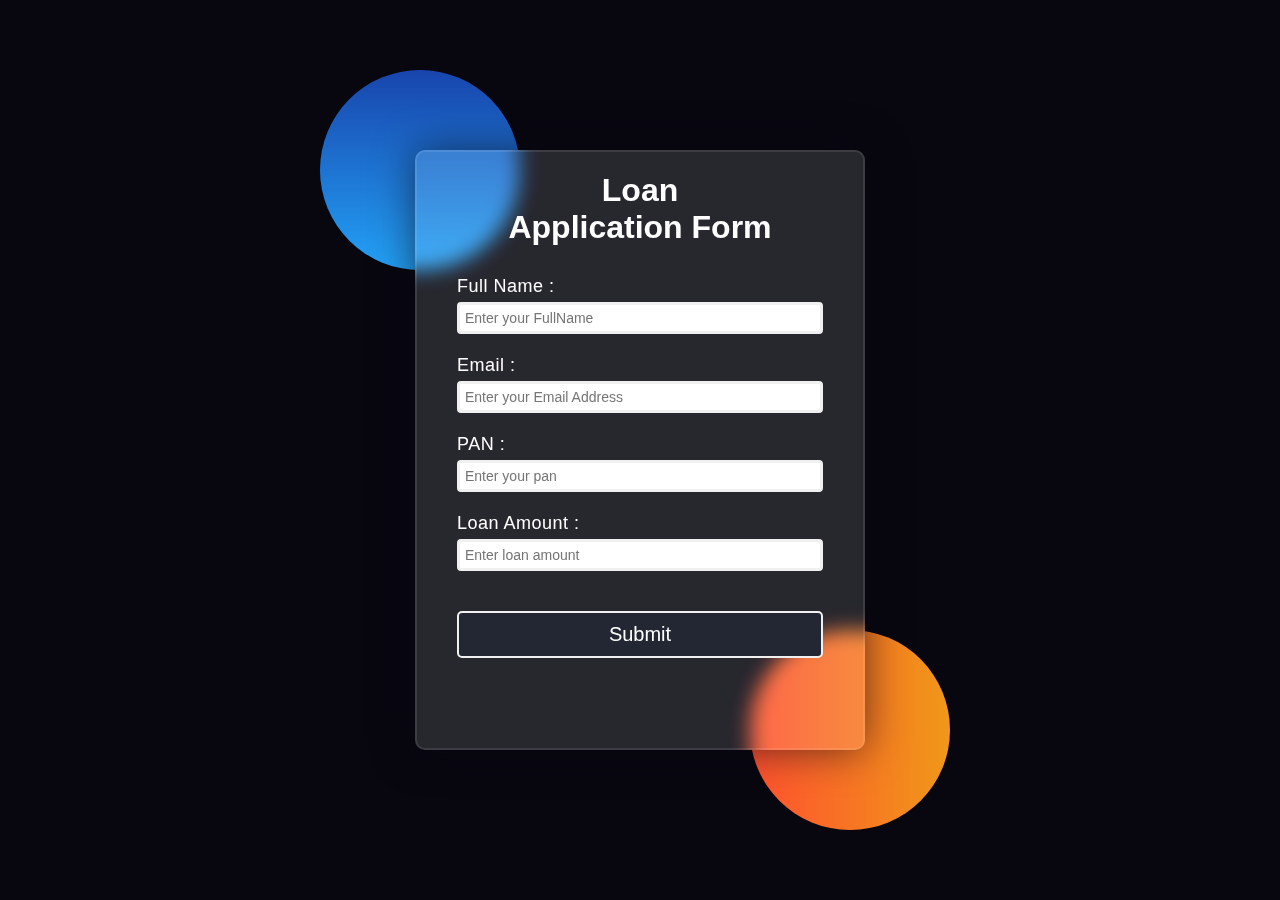
<file: index.html>
<!DOCTYPE html>
<html lang="en">

<head>
  <meta charset="UTF-8">
  <meta name="viewport" content="width=device-width, initial-scale=1.0">
  <title>Loan Application</title>
  <link rel="stylesheet" href="style.css">
</head>

<body>
  <div class="background">
    <div class="shape"></div>
    <div class="shape"></div>
  </div>
  <div class="containerPage1">
    <h1>Loan<br> Application Form</h1>
    <form class="loanForm" id="loanForm">

      <div class='form-control'>
        <label for="fullName">Full Name :</label>
        <input type="text" id="fullName" name="fullName" placeholder="Enter your FullName"
          title="Enter your full name (minimum two words with minimum 4 characters each)" autocomplete="off" required>
      </div>

      <div class='form-control'>
        <label for="email">Email :</label>
        <input type="email" id="email" name="email" placeholder="Enter your Email Address" autocomplete="off" required>
      </div>

      <div class='form-control'>
        <label for="pan">PAN :</label>
        <input type="text" id="pan" name="pan" placeholder="Enter your pan" autocomplete="off">
      </div>

      <div class='form-control'>
        <label for="loanAmount">Loan Amount :</label>
        <input type="number" id="loanAmount" name="loanAmount" placeholder="Enter loan amount">
      </div>

      <div id="loanAmountInWords"></div>
      <button type="submit">Submit</button>
    </form>
  </div>
  <script src="script.js"></script>
</body>

</html>
</file>
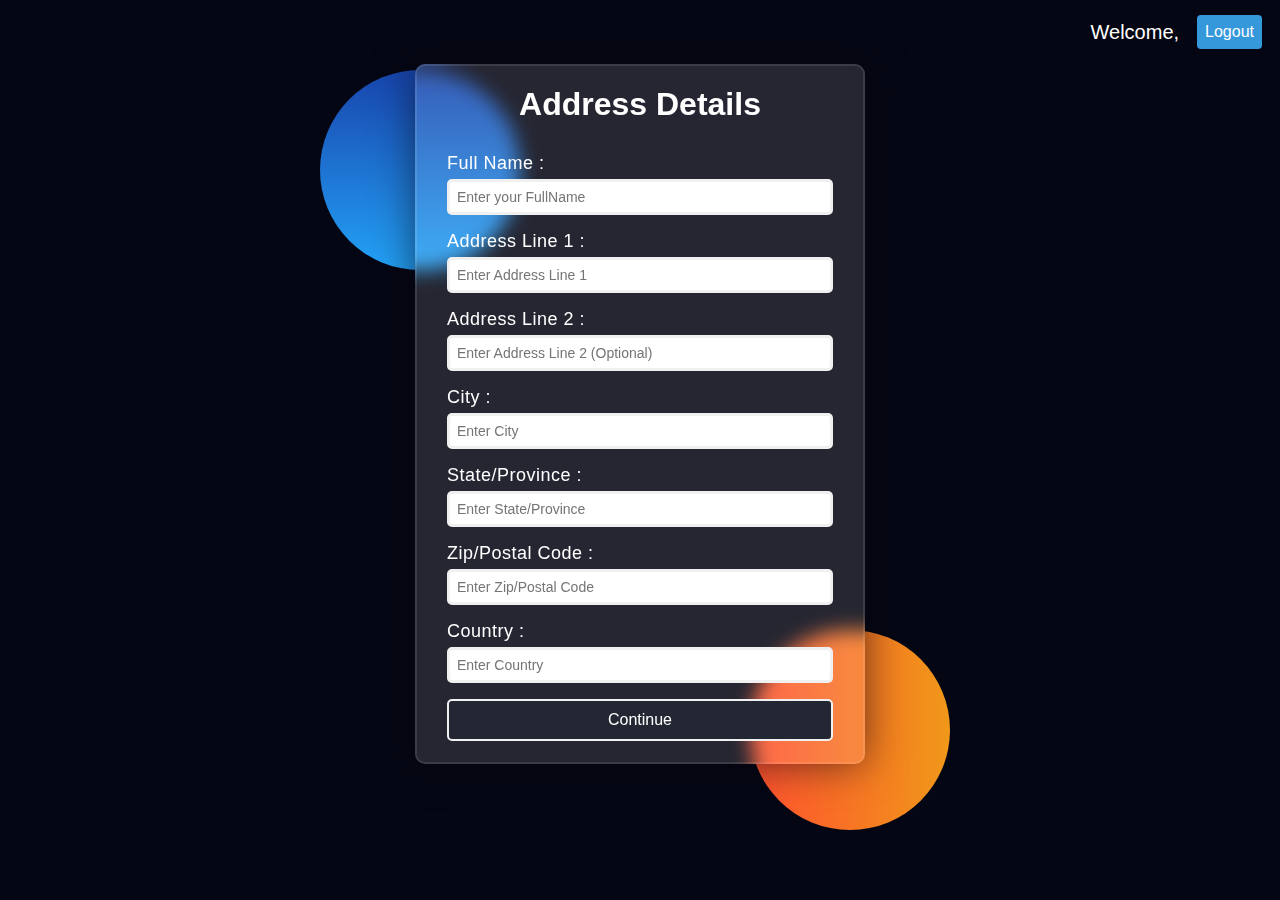
<file: address.html>
<!DOCTYPE html>
<html lang="en">

<head>
  <meta charset="UTF-8">
  <meta name="viewport" content="width=device-width, initial-scale=1.0">
  <title>Address Page</title>
  <link rel="stylesheet" href="address.css">
</head>

<body>
  <header>
    <div class="container">
      Welcome, <span id="username"></span>
      <button id="logoutBtn">Logout</button>
    </div>
  </header>
  <div class="background">
    <div class="shape"></div>
    <div class="shape"></div>
  </div>

  <div class="containerPage3">
    <h1>Address Details</h1>
    <form class="addressForm" id="addressForm">
      <div class='form-control'>
        <label for="fullName">Full Name :</label>
        <input type="text" id="fullName" name="fullName" placeholder="Enter your FullName" autocomplete="off" required>
      </div>

      <div class='form-control'>
        <label for="addressLine1">Address Line 1 :</label>
        <input type="text" id="addressLine1" name="addressLine1" placeholder="Enter Address Line 1" autocomplete="off"
          required>
      </div>

      <div class='form-control'>
        <label for="addressLine2">Address Line 2 :</label>
        <input type="text" id="addressLine2" name="addressLine2" placeholder="Enter Address Line 2 (Optional)"
          autocomplete="off">
      </div>

      <div class='form-control'>
        <label for="city">City :</label>
        <input type="text" id="city" name="city" placeholder="Enter City" autocomplete="off" required>
      </div>

      <div class='form-control'>
        <label for="state">State/Province :</label>
        <input type="text" id="state" name="state" placeholder="Enter State/Province" autocomplete="off" required>
      </div>

      <div class='form-control'>
        <label for="zip">Zip/Postal Code :</label>
        <input type="text" id="zip" name="zip" placeholder="Enter Zip/Postal Code" autocomplete="off" required>
      </div>

      <div class='form-control'>
        <label for="country">Country :</label>
        <input type="text" id="country" name="country" placeholder="Enter Country" autocomplete="off" required>
      </div>

      <button type="submit">Continue</button>
    </form>
  </div>

  <script src="address.js"></script>
</body>

</html>
</file>
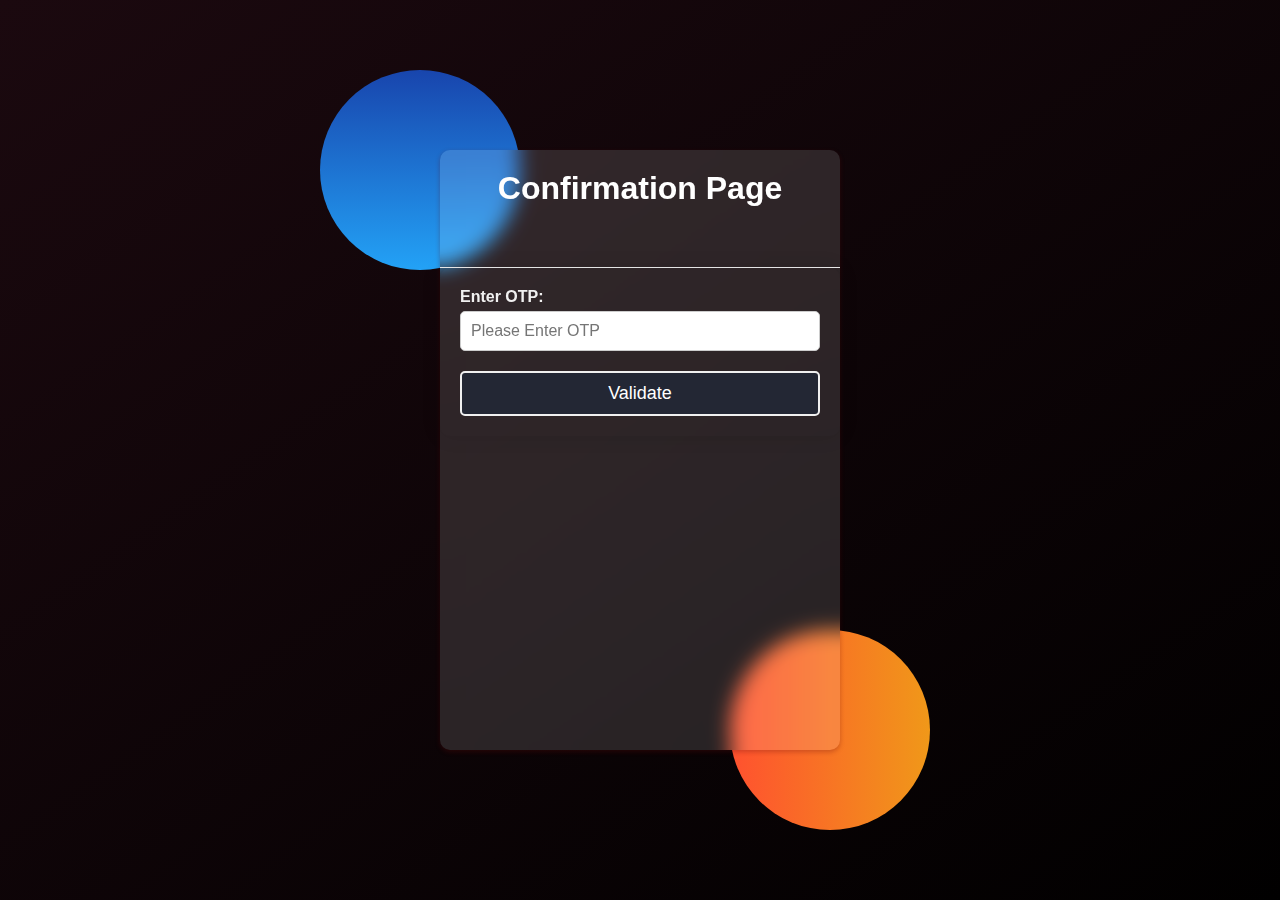
<file: confirm.html>
<!DOCTYPE html>
<html lang="en">

<head>
  <meta charset="UTF-8">
  <meta name="viewport" content="width=device-width, initial-scale=1.0">
  <title>Confirmation Page</title>
  <link rel="stylesheet" href="confirm.css">
</head>

<body>
  <div class="background">
    <div class="shape"></div>
    <div class="shape"></div>
  </div>

  <div class="containerPage2">
    <h1>Confirmation Page</h1>
    <div id="confirmationMessage"></div>
    <form id="otpForm">
      <div class='form-control'>
        <label for="otp">Enter OTP:</label>
        <input type="text" id="otp" name="otp" placeholder="Please Enter OTP">
      </div>
      <button class="button2" type="button" onclick="validateOTP()">Validate</button>
    </form>
  </div>

  <script src="confirm.js"></script>
</body>

</html>
</file>
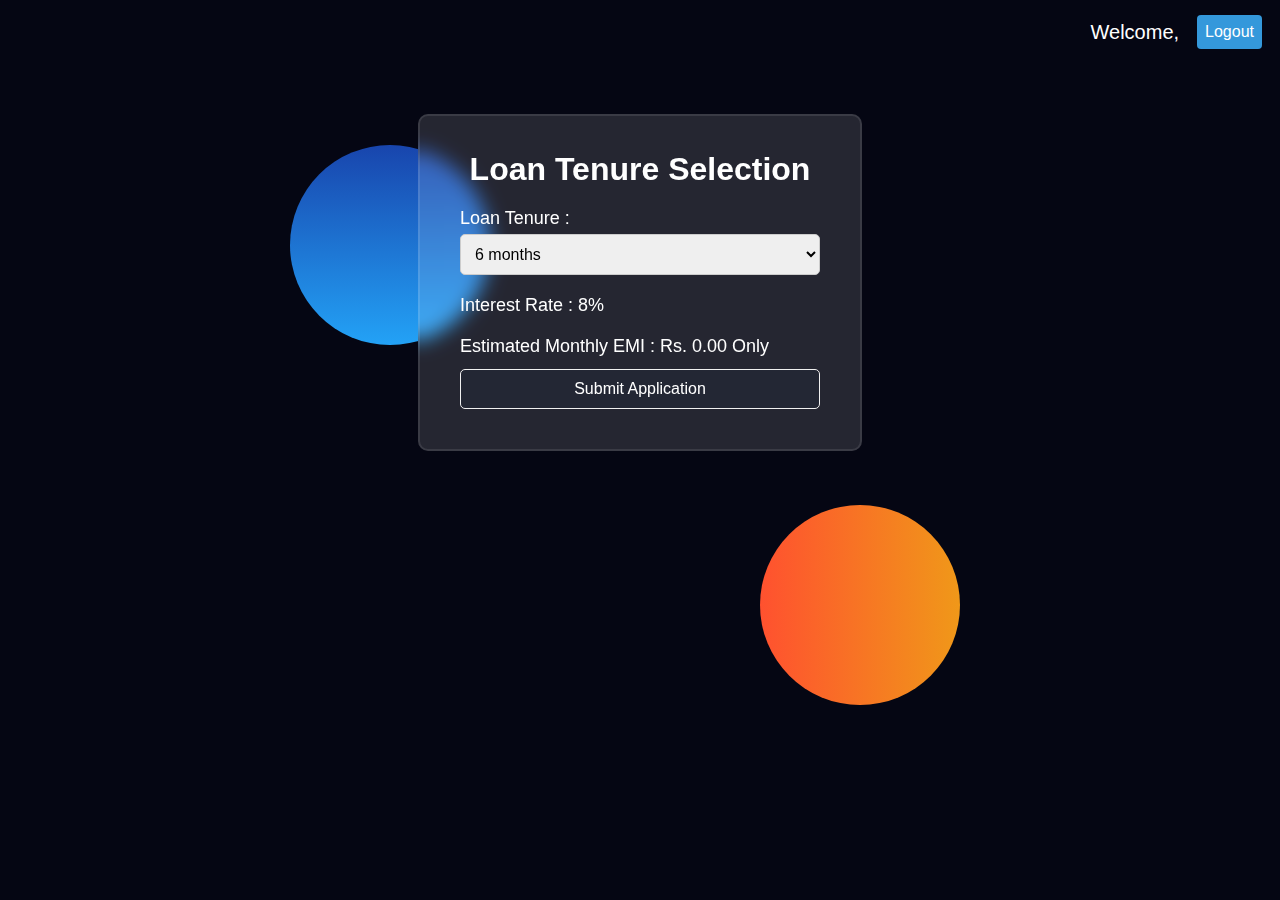
<file: loantenure.html>
<!DOCTYPE html>
<html lang="en">

<head>
  <meta charset="UTF-8">
  <meta name="viewport" content="width=device-width, initial-scale=1.0">
  <title>Loan Tenure Page</title>
  <link rel="stylesheet" href="loantenure.css">
</head>

<body>
  <header>
    <div class="container">
      Welcome, <span id="username"></span>
      <button id="logoutBtn">Logout</button>
    </div>
  </header>

  <div class="background">
    <div class="shape"></div>
    <div class="shape"></div>
  </div>

  <div class="containerPage4">
    <h1>Loan Tenure Selection</h1>
    <form id="loanTenureForm">
      <div class='form-control'>
        <label for="tenure">Loan Tenure :</label>
        <select id="tenure" name="tenure">
          <option value="6">6 months</option>
          <option value="12">12 months</option>
          <option value="24">24 months</option>
          <option value="36">36 months</option>
          <option value="48">48 months</option>
          <option value="60">60 months</option>
          <option value="72">72 months</option>
          <option value="84">84 months</option>
          <option value="96">96 months</option>
          <option value="108">108 months</option>
          <option value="120">120 months</option>
        </select>
      </div>
      <div class="interest-rate" id="interestRate"></div>
      <div class="emi-calculator" id="emiCalculator">
        <!-- EMI calculator content will be dynamically populated here -->
      </div>

      <button type="submit">Submit Application</button>
    </form>
  </div>

  <script src="loantenure.js"></script>
</body>

</html>
</file>
<file: style.css>
* {
  margin: 0;
  padding: 0;
  box-sizing: border-box;
}

body {
  display: flex;
  align-items: center;
  justify-content: center;
  min-height: 100vh;
  margin: 0;
  font-family: Arial, sans-serif;
  background-color: #080710;
}

.background {
  width: 480px;
  height: 600px;
  position: absolute;
  transform: translate(-50%, -50%);
  left: 50%;
  top: 50%;
}

.background .shape {
  height: 200px;
  width: 200px;
  position: absolute;
  border-radius: 50%;
}

.shape:first-child {
  background: linear-gradient(#1845ad,
      #23a2f6);
  left: -80px;
  top: -80px;
}

.shape:last-child {
  background: linear-gradient(to right,
      #ff512f,
      #f09819);
  right: -70px;
  bottom: -80px;
}

.containerPage1 {
  background-color: rgba(255, 255, 255, 0.13);
  border-radius: 10px;
  box-shadow: 0 2px 5px rgba(103, 11, 11, 0.3);
  width: 450px;
  max-width: 100%;
  position: absolute;
  backdrop-filter: blur(10px);
  border: 2px solid rgba(255, 255, 255, 0.1);
  box-shadow: 0 0 40px rgba(8, 7, 16, 0.6);
  height: 600px;
}

h1 {
  text-align: center;
  margin: 0;
  margin-top: 20px;
  color: white;
  font-family: sans-serif;

}

.loanForm {
  padding: 30px 40px;
}

.form-control {
  margin-bottom: 1px;
  padding-bottom: 20px;
  position: relative;
  letter-spacing: 0.5px;
  outline: none;
  border: none;
}

.form-control label {
  display: inline-block;
  margin-bottom: 5px;
  font-size: large;
  color: #ffffff;
}

.form-control input {
  border: 3px solid #f0f0f0;
  border-radius: 4px;
  display: block;
  width: 100%;
  font-size: 14px;
  padding: 5px;
}

#loanAmountInWords {
  margin-top: 3px;
  color: #f0f0f0;

}

form button {
  background: #232734;
  border: 2px solid #f0f0f0;
  color: #fff;
  display: block;
  padding: 10px;
  width: 100%;
  border-radius: 5px;
  margin-top: 20px;
  font-size: 20px;
}

form button:hover {
  background: #059c28;
}
</file>
<file: address.css>
* {
  margin: 0;
  padding: 0;
  box-sizing: border-box;
}

body {
  padding: 0;
  margin: 0;
  font-family: Arial, sans-serif;
  background-color: #050613;
}
header {
  background-color: #050613;
  color: #fff;
  padding: 15px 0;
}

header .container {
  display: flex;
  justify-content: end;
  align-items: center;
  font-size: 20px;
}

#logoutBtn {
  padding: 8px;
  border: none;
  border-radius: 4px;
  font-size: 16px;
  background-color: #3498db;
  color: #fff;
  cursor: pointer;
  margin: 0px 18px;
}
#logoutBtn:hover {
  background-color: #2980b9;
}
.background {
  width: 480px;
  height: 600px;
  position: absolute;
  transform: translate(-50%, -50%);
  left: 50%;
  top: 50%;
}

.background .shape {
  height: 200px;
  width: 200px;
  position: absolute;
  border-radius: 50%;
}

.shape:first-child {
  background: linear-gradient(#1845ad,
      #23a2f6);
  left: -80px;
  top: -80px;
}

.shape:last-child {
  background: linear-gradient(to right,
      #ff512f,
      #f09819);
  right: -70px;
  bottom: -80px;
}

.containerPage3 {
  background-color: rgba(255, 255, 255, 0.13);
  border-radius: 10px;
  box-shadow: 0 2px 5px rgba(103, 11, 11, 0.3);
  width: 450px;
  margin: 0 auto;
  max-width: 100%;
  position: relative;
  backdrop-filter: blur(10px);
  border: 2px solid rgba(255, 255, 255, 0.1);
  box-shadow: 0 0 40px rgba(8, 7, 16, 0.6);
  max-height: 700px;
}

.addressForm {
  padding: 30px 30px;
}

h1 {
  text-align: center;
  margin: 0;
  margin-top: 20px;
  color: white;
  font-family: sans-serif;

}

.form-control {
  margin-bottom: 1px;
  padding-bottom: 15px;
  position: relative;
  letter-spacing: 0.5px;
  outline: none;
  border: none;
}

.form-control label {
  display: inline-block;
  margin-bottom: 5px;
  font-size: 18px;
  font-weight: 500;
  color: #ffffff;
}

.form-control input {
  border-radius: 5px;
  border: none;
  display: block;
  width: 100%;
  font-size: 14px;
  padding: 7px;
  border: 3px solid #f0f0f0;

}



form button {
  display: block;
  width: 100%;
  padding: 10px;
  background: #232734;
  border: 2px solid #f0f0f0;
  color: #fff;
  border-radius: 5px;
  cursor: pointer;
  font-size: 16px;
}

form button:hover {
  background-color: #059c28;
}
</file>
<file: confirm.css>
* {
  box-sizing: border-box;
}

body {
  font-family: Arial, Helvetica, sans-serif;
  background-image: linear-gradient(to bottom right, #1b090f, #010000);
  display: flex;
  align-items: center;
  justify-content: center;
  min-height: 100vh;
  margin: 0;

}

.background {
  width: 480px;
  height: 600px;
  position: absolute;
  transform: translate(-50%, -50%);
  left: 50%;
  top: 50%;
}

.background .shape {
  height: 200px;
  width: 200px;
  position: absolute;
  border-radius: 50%;
}

.shape:first-child {
  background: linear-gradient(#1845ad,
      #23a2f6);
  left: -80px;
  top: -80px;
}

.shape:last-child {
  background: linear-gradient(to right,
      #ff512f,
      #f09819);
  right: -50px;
  bottom: -80px;
}

.containerPage2 {
  background-color: rgba(255, 255, 255, 0.13);
  border-radius: 10px;
  box-shadow: 0 2px 5px rgba(103, 11, 11, 0.3);
  position: relative;
  backdrop-filter: blur(10px);
  height: 600px;
  width: 400px;
  max-width: 100%;
  margin: 0;
}

#confirmationMessage {
  color: #f0f0f0;
  border-bottom: 1px solid #f0f0f0;
  padding: 20px 40px;
  border-radius: 4px 4px 0px 0px;
  margin-top: 20px;
}

#confirmationMessage span {
  font-weight: bold;
  color: #23a2f6;
}


h1 {
  margin: 0;
  color: white;
  font-family: sans-serif;
  text-align: center;
  margin-top: 20px;

}

#otpForm {
  max-width: 400px;
  margin: 0 auto;
  padding: 20px;
  border-radius: 10px;
  box-shadow: 0 0 20px rgba(0, 0, 0, 0.1);
}


#otpForm .form-control {
  margin-bottom: 20px;
}
#otpForm label {
  display: block;
  font-weight: bold;
  color: #f0f0f0;
}

#otpForm input[type="text"] {
  width: 100%;
  padding: 10px;
  border: 1px solid #ccc;
  border-radius: 5px;
  margin-top: 5px;
  font-size: 16px;
}

#otpForm button[type="button"] {
  width: 100%;
  padding: 10px;
  background: #232734;
  border: 2px solid #f0f0f0;
  color: #fff;

  border-radius: 5px;
  font-size: 18px;
  cursor: pointer;
}

#otpForm button[type="button"]:hover {
  background-color: #059c28;
}
</file>
<file: loantenure.css>
body {
  font-family: Arial, sans-serif;
  margin: 0;
  padding: 0;
  background-color: #050613;
}

header {
  background-color: #050613;
  color: #fff;
  padding: 15px 0;
}

header .container {
  display: flex;
  justify-content: end;
  align-items: center;
  font-size: 20px;
}

#logoutBtn {
  padding: 8px;
  border: none;
  border-radius: 4px;
  font-size: 16px;
  background-color: #3498db;
  color: #fff;
  cursor: pointer;
  margin: 0px 18px;

}

#logoutBtn:hover {
  background-color: #2980b9;
}

.background {
  width: 480px;
  height: 450px;
  position: absolute;
  transform: translate(-50%, -50%);
  left: 50%;
  top: 50%;
}

.background .shape {
  height: 200px;
  width: 200px;
  position: absolute;
  border-radius: 50%;
}

.shape:first-child {
  background: linear-gradient(#1845ad,
      #23a2f6);
  left: -110px;
  top: -80px;
}

.shape:last-child {
  background: linear-gradient(to right,
      #ff512f,
      #f09819);
  right: -80px;
  bottom: -30px;
}

.containerPage4 {
  max-width: 400px;
  margin: 0 auto;
  padding: 0 20px;
  position: relative;
  margin: 0 auto;
  padding: 20px;
  background-color: rgba(255, 255, 255, 0.13);
  border-radius: 10px;
  backdrop-filter: blur(10px);
  border: 2px solid rgba(255, 255, 255, 0.1);
  margin-top: 50px;
}

h1 {
  text-align: center;
  margin: 0;
  margin-top: 15px;
  color: white;
  font-family: sans-serif;
}

#loanTenureForm {
  margin: 0 auto;
  padding: 20px;
}

#loanTenureForm .form-control {
  margin-bottom: 20px;
}

#loanTenureForm label {
  display: inline-block;
  margin-bottom: 5px;
  font-size: large;
  color: #ffffff;
}

#loanTenureForm select {
  width: 100%;
  padding: 10px;
  border: 1px solid #ccc;
  border-radius: 5px;
  font-size: 16px;
}

#loanTenureForm button[type="submit"] {
  width: 100%;
  padding: 10px;
  background-color: #232734;
  border: 1px solid #f0f0f0;
  color: #fff;
  border-radius: 5px;
  font-size: 16px;
  cursor: pointer;
  margin-top: 12px;
}

#loanTenureForm button[type="submit"]:hover {
  background-color: #2980b9;
}

#interestRate {
  margin-top: 20px;
  font-size: 18px;
  color: #ffffff;
}

#emiCalculator {
  margin-top: 20px;
  font-size: 18px;
  color: #ffffff;
}
</file>
